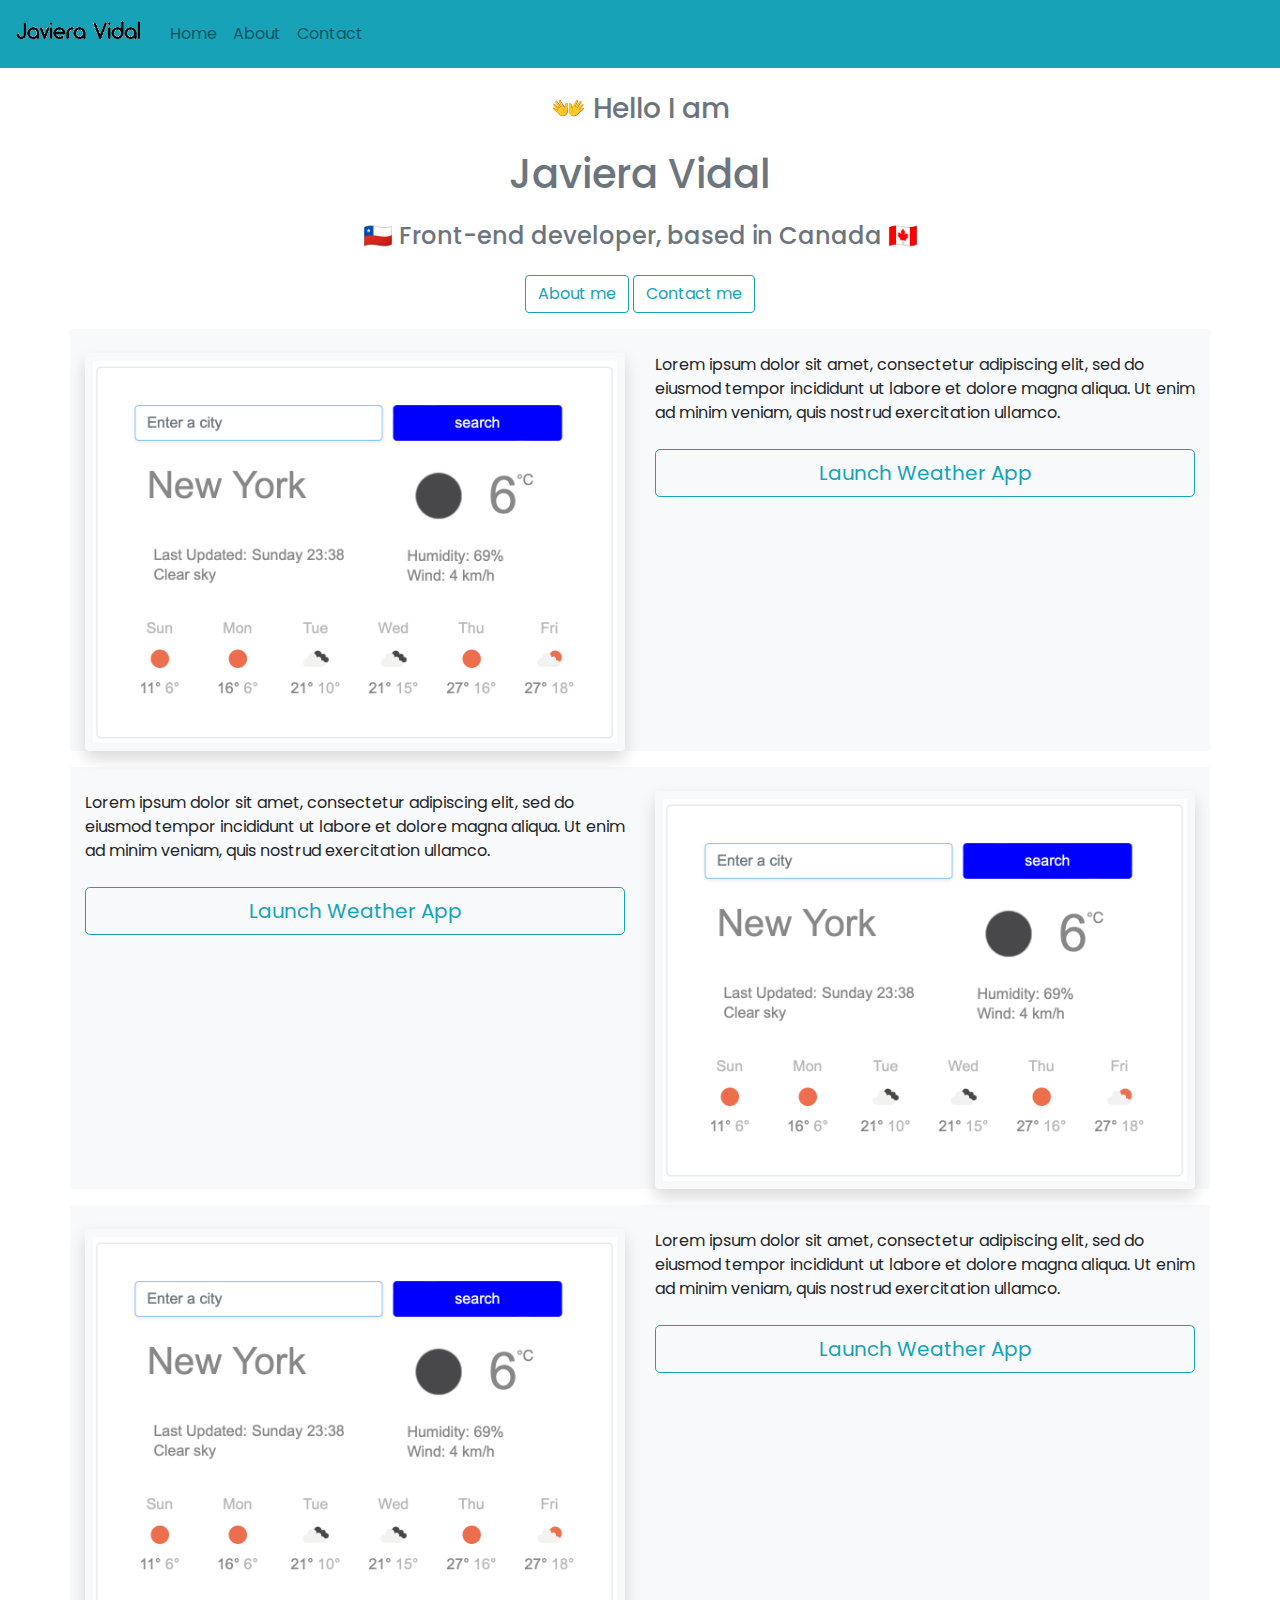
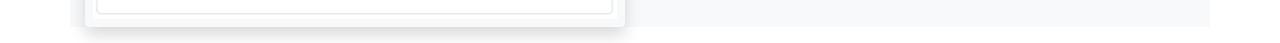
<file: index.html>
<!DOCTYPE html>
<html lang="en">
<head>
    <link rel="stylesheet" href="src/styles.css">
    <meta charset="UTF-8">
    <meta name="description" content="Javiera Vidal Front-End Web Developer">
    <meta http-equiv="X-UA-Compatible" content="IE=edge">
    <meta name="viewport" content="width=device-width, initial-scale=1.0">
    <link rel="stylesheet" href="https://cdn.jsdelivr.net/npm/bootstrap@4.3.1/dist/css/bootstrap.min.css" integrity="sha384-ggOyR0iXCbMQv3Xipma34MD+dH/1fQ784/j6cY/iJTQUOhcWr7x9JvoRxT2MZw1T" crossorigin="anonymous">
    <link rel="preconnect" href="https://fonts.googleapis.com"> 
    <link rel="preconnect" href="https://fonts.gstatic.com" crossorigin> 
    <link href="https://fonts.googleapis.com/css2?family=Poppins&display=swap" rel="stylesheet">    <script src="https://code.jquery.com/jquery-3.3.1.slim.min.js" integrity="sha384-q8i/X+965DzO0rT7abK41JStQIAqVgRVzpbzo5smXKp4YfRvH+8abtTE1Pi6jizo" crossorigin="anonymous"></script>
    <script src="https://cdn.jsdelivr.net/npm/popper.js@1.14.7/dist/umd/popper.min.js" integrity="sha384-UO2eT0CpHqdSJQ6hJty5KVphtPhzWj9WO1clHTMGa3JDZwrnQq4sF86dIHNDz0W1" crossorigin="anonymous"></script>
    <script src="https://cdn.jsdelivr.net/npm/bootstrap@4.3.1/dist/js/bootstrap.min.js" integrity="sha384-JjSmVgyd0p3pXB1rRibZUAYoIIy6OrQ6VrjIEaFf/nJGzIxFDsf4x0xIM+B07jRM" crossorigin="anonymous"></script>
    <title>Javiera Vidal | Front-End Web Developer</title>
    <style>
        .logo {
            max-width: 130px;
        }
        body {
            font-family: 'Poppins', sans-serif;
        }
    </style>
</head>
<body>
    <nav class="navbar navbar-expand-lg navbar-light bg-info">
        <a class="navbar-brand" href="index.html"><img src="src/logo.png" class="logo" alt=""></a>
        <button class="navbar-toggler" type="button" data-toggle="collapse" data-target="#navbarNav" aria-controls="navbarNav" aria-expanded="false" aria-label="Toggle navigation">
          <span class="navbar-toggler-icon"></span>
        </button>
        <div class="collapse navbar-collapse" id="navbarNav">
          <ul class="navbar-nav">
            <li class="nav-item">
              <a class="nav-link" href="/index.html">Home</a>
            </li>
            <li class="nav-item">
              <a class="nav-link" href="/about.html">About</a>
            </li>
            <li class="nav-item">
              <a class="nav-link" href="/about.html#contact-link">Contact</a>
            </li>
          </ul>
        </div>
      </nav>
    <div class="welcome">
        <div class="container">
            <div class="row">
                <p class="col-md-12 h3 text-center text-secondary mt-4 font-monospace" >&#128080; Hello I am</p>
                <p class="col-md-12 h1 text-center text-secondary mt-3">Javiera Vidal</p>
                <p class="col-md-12 h4 text-center text-secondary mt-3 mb-4">🇨🇱 Front-end developer, based in Canada 🇨🇦</p>
            </div>
        </div>
    </div>
    <div class="container">
        <div class="row">
            <div class="col-sm-12 text-center">
                <a href="/about.html" class="btn btn-outline-info w-30" role="button" aria-pressed="true">About me</a> 
                <a href="/about.html#contact-link" class="btn btn-outline-info w-30" role="button" aria-pressed="true">Contact me</a> 
            </div>
        </div>
    </div>

    <div class="container bg-light mt-3 mb-3">
        <div class="row">
            <div class="col-sm-6">
                <img src="/src/weather-app.png" class="img-fluid p-2 shadow rounded mt-4 d-none d-sm-block" alt="weather app"/>
            </div>
            <div class="col-sm-6">
                <p class="mt-4 mb-2">Lorem ipsum dolor sit amet, consectetur adipiscing elit,
                    sed do eiusmod tempor incididunt ut labore et dolore 
                    magna aliqua. Ut enim ad minim veniam, quis nostrud 
                    exercitation ullamco.</p>
                <div class="mt-4">
                    <a href="https://eclectic-beijinho-8f3589.netlify.app" class="btn btn-outline-info btn-lg" role="button" aria-pressed="true" style="width: 100%">Launch Weather App</a>
              </div>
            </div>
        </div>
    </div>
    <div class="container bg-light mt-3 mb-3">
        <div class="row">
            <div class="col-sm-6">
                <p class="mt-4 mb-3">Lorem ipsum dolor sit amet, consectetur adipiscing elit,
                    sed do eiusmod tempor incididunt ut labore et dolore 
                    magna aliqua. Ut enim ad minim veniam, quis nostrud 
                    exercitation ullamco.</p>
                <div class="mt-4">
                    <a href="https://eclectic-beijinho-8f3589.netlify.app" class="btn btn-outline-info btn-lg" role="button" aria-pressed="true" style="width: 100%">Launch Weather App</a>
              </div>
            </div>
            <div class="col-sm-6">
                <img src="/src/weather-app.png" class="img-fluid p-2 shadow rounded mt-4 d-none d-sm-block" alt="weather app"/>
            </div>
        </div>
    </div>
    <div class="container bg-light mt-3 mb-3">
        <div class="row">
            <div class="col-sm-6">
                <img src="/src/weather-app.png" class="img-fluid p-2 shadow rounded mt-4 d-none d-sm-block" alt="weather app"/>
            </div>
            <div class="col-sm-6">
                <p class="mt-4 mb-3">Lorem ipsum dolor sit amet, consectetur adipiscing elit,
                    sed do eiusmod tempor incididunt ut labore et dolore 
                    magna aliqua. Ut enim ad minim veniam, quis nostrud 
                    exercitation ullamco.</p>
                <div class="mt-4">
                    <a href="https://eclectic-beijinho-8f3589.netlify.app" class="btn btn-outline-info btn-lg" role="button" aria-pressed="true" style="width: 100%">Launch Weather App</a>
              </div>
            </div>
        </div>
    </div>
</div>
</body>
</html>
</file>
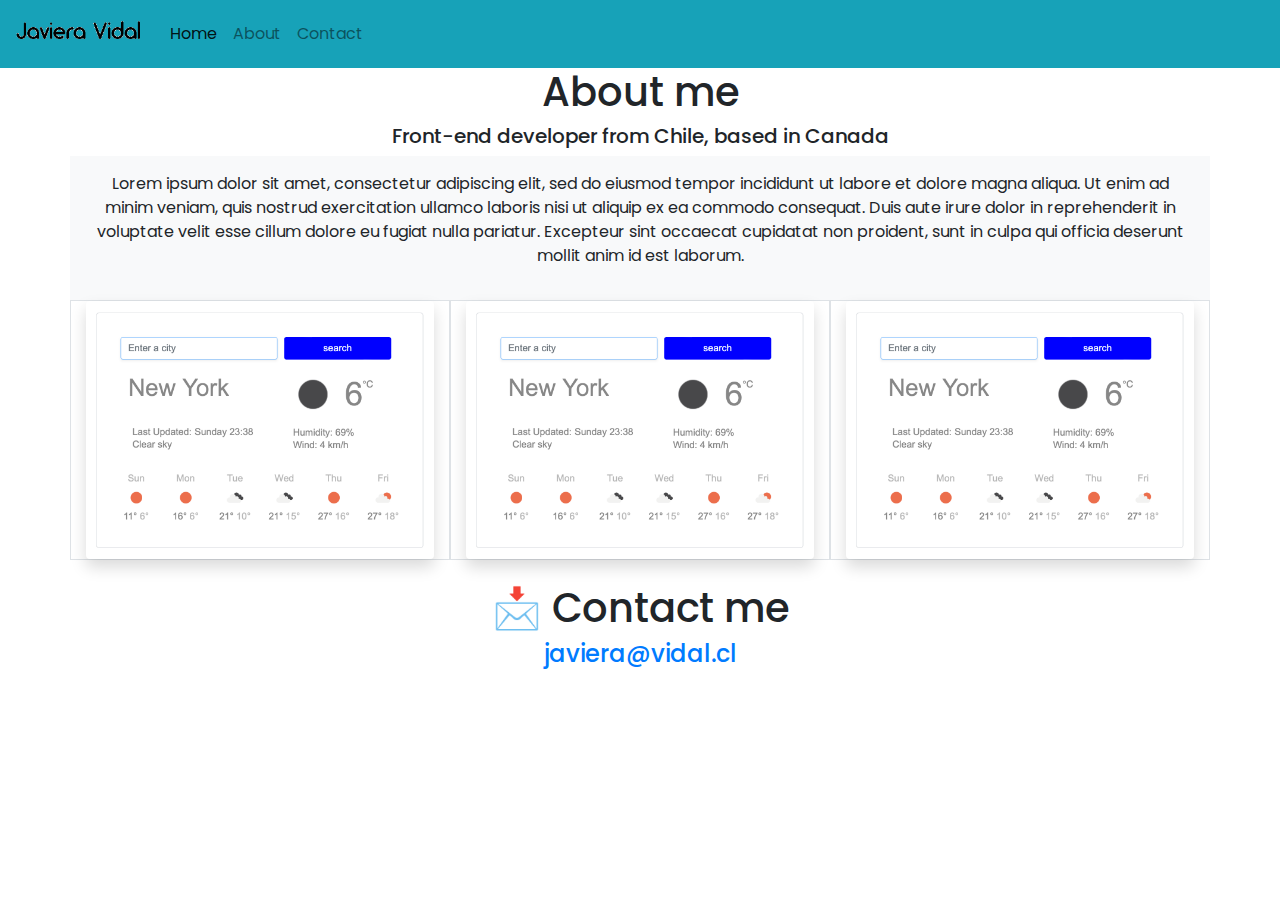
<file: about.html>
<!DOCTYPE html>
<html lang="en">
<head>
    <link rel="stylesheet" href="src/styles.css">
    <meta charset="UTF-8">
    <meta name="description" content="Javiera Vidal Front-End Web Developer">
    <meta http-equiv="X-UA-Compatible" content="IE=edge">
    <meta name="viewport" content="width=device-width, initial-scale=1.0">
    <link rel="stylesheet" href="https://cdn.jsdelivr.net/npm/bootstrap@4.3.1/dist/css/bootstrap.min.css" integrity="sha384-ggOyR0iXCbMQv3Xipma34MD+dH/1fQ784/j6cY/iJTQUOhcWr7x9JvoRxT2MZw1T" crossorigin="anonymous">
    <link rel="preconnect" href="https://fonts.googleapis.com"> 
    <link rel="preconnect" href="https://fonts.gstatic.com" crossorigin> 
    <link href="https://fonts.googleapis.com/css2?family=Poppins&display=swap" rel="stylesheet">    <script src="https://code.jquery.com/jquery-3.3.1.slim.min.js" integrity="sha384-q8i/X+965DzO0rT7abK41JStQIAqVgRVzpbzo5smXKp4YfRvH+8abtTE1Pi6jizo" crossorigin="anonymous"></script>
    <script src="https://cdn.jsdelivr.net/npm/popper.js@1.14.7/dist/umd/popper.min.js" integrity="sha384-UO2eT0CpHqdSJQ6hJty5KVphtPhzWj9WO1clHTMGa3JDZwrnQq4sF86dIHNDz0W1" crossorigin="anonymous"></script>
    <script src="https://cdn.jsdelivr.net/npm/bootstrap@4.3.1/dist/js/bootstrap.min.js" integrity="sha384-JjSmVgyd0p3pXB1rRibZUAYoIIy6OrQ6VrjIEaFf/nJGzIxFDsf4x0xIM+B07jRM" crossorigin="anonymous"></script>
    <title>Javiera Vidal | Front-End Web Developer</title>
    <style>
        .logo {
            max-width: 130px;
        }
        body {
            font-family: 'Poppins', sans-serif;
            text-align: justify;
        }
    </style>
</head>
<body>
    <nav class="navbar navbar-expand-lg navbar-light bg-info">
        <a class="navbar-brand" href="index.html"><img src="src/logo.png" class="logo" alt=""></a>
        <button class="navbar-toggler" type="button" data-toggle="collapse" data-target="#navbarNav" aria-controls="navbarNav" aria-expanded="false" aria-label="Toggle navigation">
          <span class="navbar-toggler-icon"></span>
        </button>
        <div class="collapse navbar-collapse" id="navbarNav">
          <ul class="navbar-nav">
            <li class="nav-item active">
              <a class="nav-link" href="/index.html">Home <span class="sr-only">(current)</span></a>
            </li>
            <li class="nav-item">
              <a class="nav-link" href="/about.html">About</a>
            </li>
            <li class="nav-item">
              <a class="nav-link" href="/about.html#contact-link">Contact</a>
            </li>
          </ul>
        </div>
      </nav>
    <div class="title-about">
        <div class="container">
                <div class="row">
                <div class="col-md-12 h1 text-center">
                    About me
                </div>   
                <div class="col-md-12 h5 text-center">
                    Front-end developer from Chile, based in Canada
                </div>
            </div>
    </div> 
    <div class="container">
        <div class="row">
            <div class="col-sm-12 text-center bg-light p-3 text-justify">
                <p>Lorem ipsum dolor sit amet, consectetur adipiscing elit,
                    sed do eiusmod tempor incididunt ut labore et dolore 
                    magna aliqua. Ut enim ad minim veniam, quis nostrud 
                    exercitation ullamco laboris nisi ut aliquip ex ea 
                    commodo consequat. Duis aute irure dolor in reprehenderit 
                    in voluptate velit esse cillum dolore eu fugiat nulla 
                    pariatur. Excepteur sint occaecat cupidatat non proident, 
                    sunt in culpa qui officia deserunt mollit anim id est laborum.
                </p>
            </div>

            <div class="container">
                <div class="row">
                    <div class="col-sm-4 border">
                        <img src="/src/weather-app.png" class="img-fluid p-2 shadow rounded d-none d-sm-block" />
                    </div>
                    <div class="col-sm-4 border">
                        <img src="/src/weather-app.png" class="img-fluid p-2 shadow rounded d-none d-sm-block" />
                    </div>
                    <div class="col-sm-4 border">
                        <img src="/src/weather-app.png" class="img-fluid p-2 shadow rounded d-none d-sm-block" />
                    </div>
                </div>
            </div>
        
        </div>
    </div>

    <div class="container">
        <div>
             <div class="col-md-12 h1 mt-4 text-center" >&#128233 Contact me</div>
         <div class="col-md-12 h4 mt-2 text-center"><a id="contact-link" href="mailto:javiera@vidal.com">javiera@vidal.cl</a></div>
        </div>
    </div>
</body>
</html>
</file>
<file: src/styles.css>
:root {
    --first-color: #4f4d4d;
    --second-color: #6c63ff;
    --third-color: #ede3fd;
    --fourth-color: #362fbe;
    --box-shadow: 0 1px 3px #000000;

}

h1 {
    color: var(--first-color);
    line-height: 25px;

}

h2 {
    color: var(--first-color);
    font-size: 72px;
    line-height: 25px;

}

h3 {
    color: var(--first-color);
    font-size: 24px;
    opacity: 0.7;
    line-height: 25px;
}

.buttons {
    display: flex;
    margin-top: 40px;
    justify-content: center;
    border-radius: 10px;
}

.button1 {
    background-color: var(--third-color);
    box-shadow: var(--box-shadow);
    border: 1px solid var(--second-color);
    width: 100px;
    height: 50px;
    text-decoration: none;
    color: var(--first-color);
    border-radius: 10px;
}

.button1:active,
.button1:hover {
    background-color: var(--second-color);
    color: white;
}

.button2 {
    background-color: var(--third-color);
    box-shadow: var(--box-shadow);
    color: var(--first-color);
    border: 1px solid var(--second-color);
    width: 100px;
    height: 50px;
    text-decoration: none;
    color: var(--first-color);
    border-radius: 10px;
}
.button2:active,
.button2:hover {
    background-color: var(--second-color);
    color: white;
}

.back-homepage {
    text-align: center;
}

a {
    text-decoration: none;
    color: var(--first-color);
}

a:hover {
    text-decoration: underline;
}

.paragraphs {
    display: flex;
    margin: 30px 0;
}

.paragraph1,
.paragraph2 {
    margin: 10px;
    background-color: var(--third-color);
    padding: 20px;
    border-radius: 4px;
    font-size: 18px;
    line-height: 1.5;
    text-align: center;
}

.contact-me {
    text-align: center;
}

.contact-me-link {
    font-size: 22px;
    color: var(--second-color);
    text-align: center;
}
</file>
